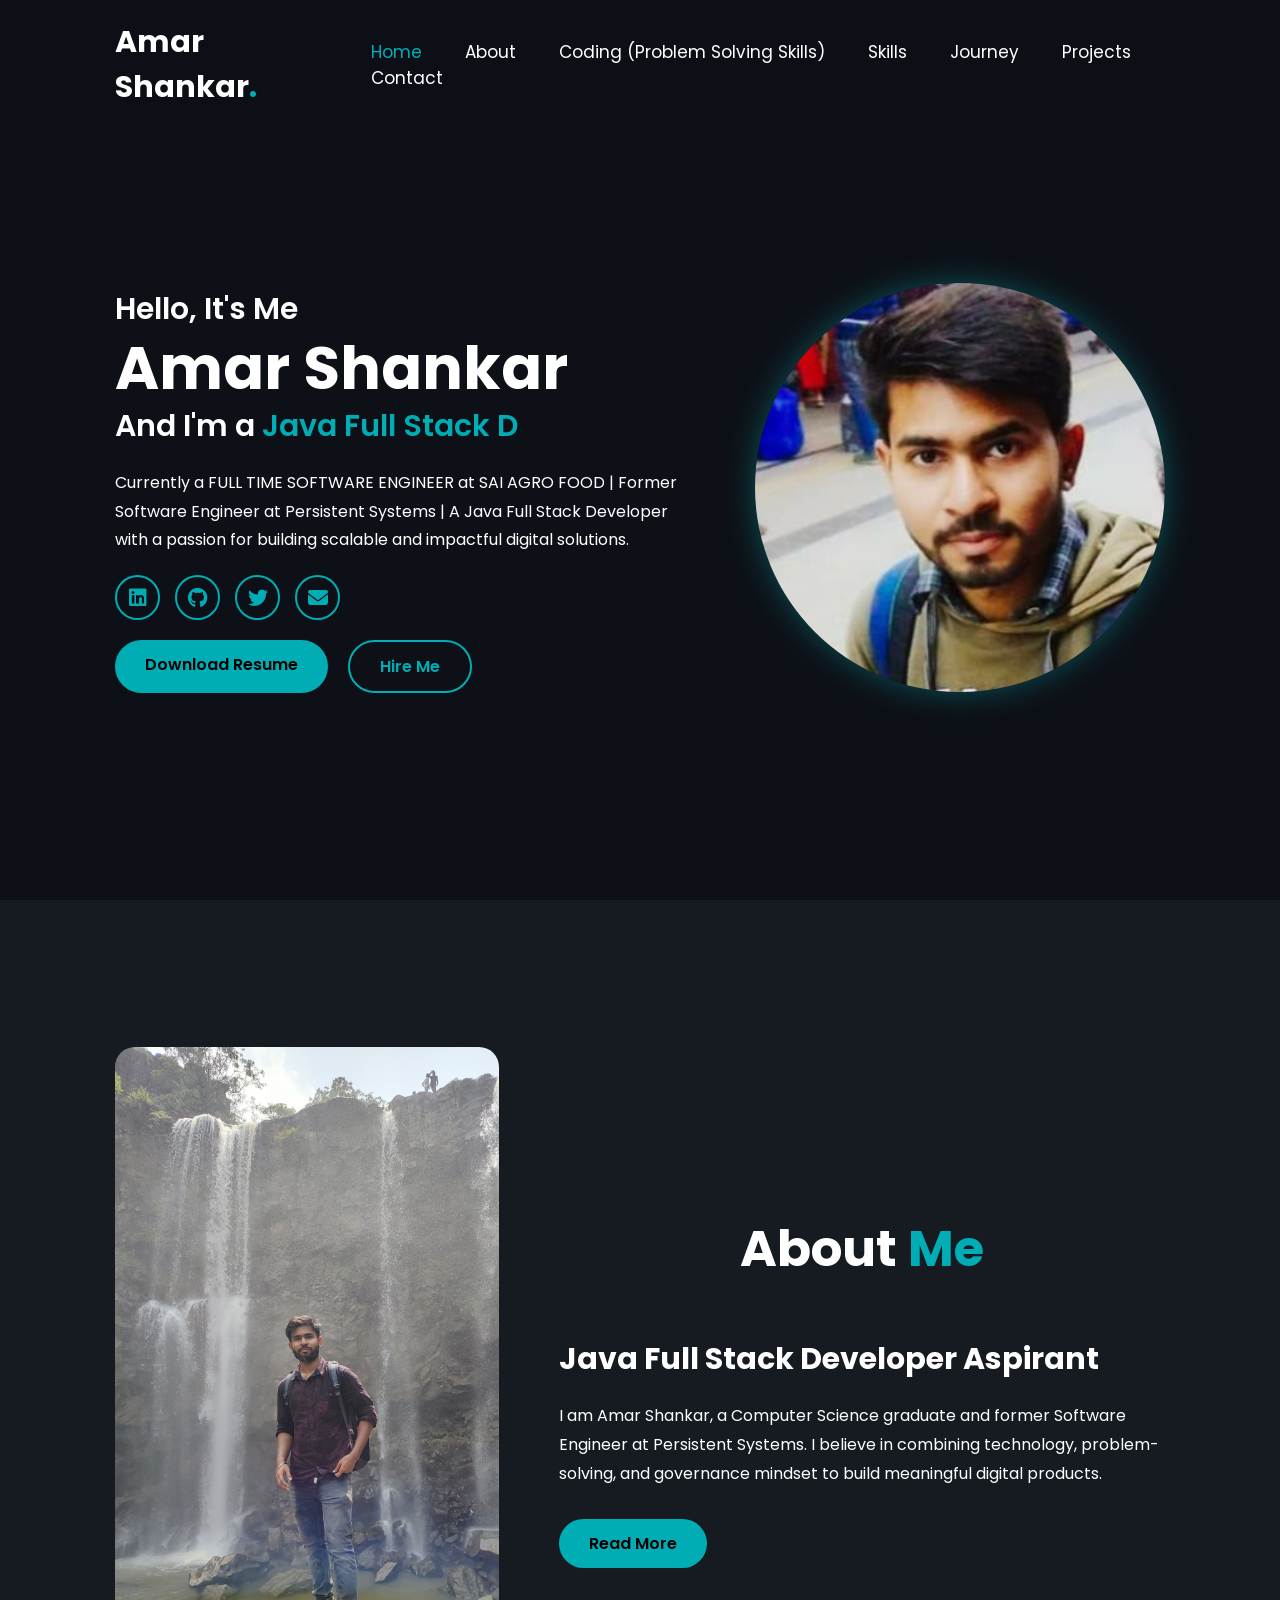
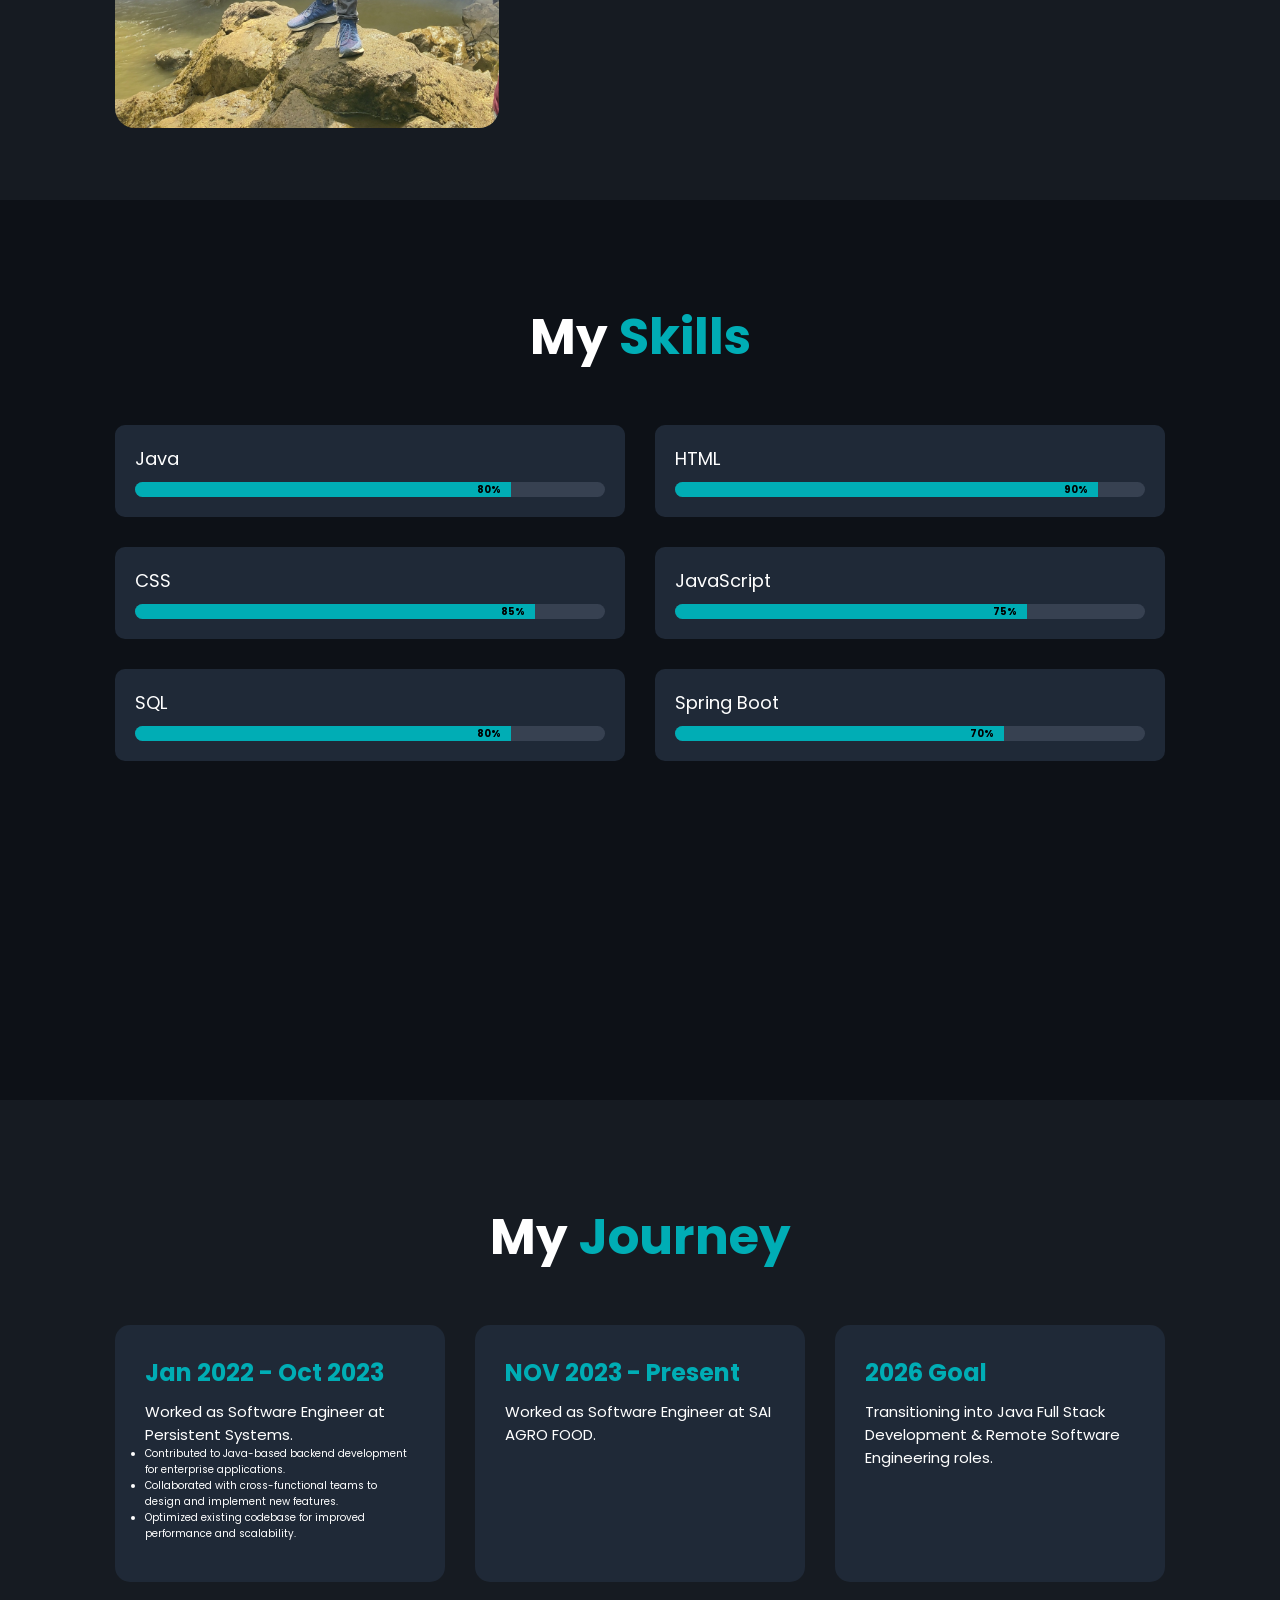
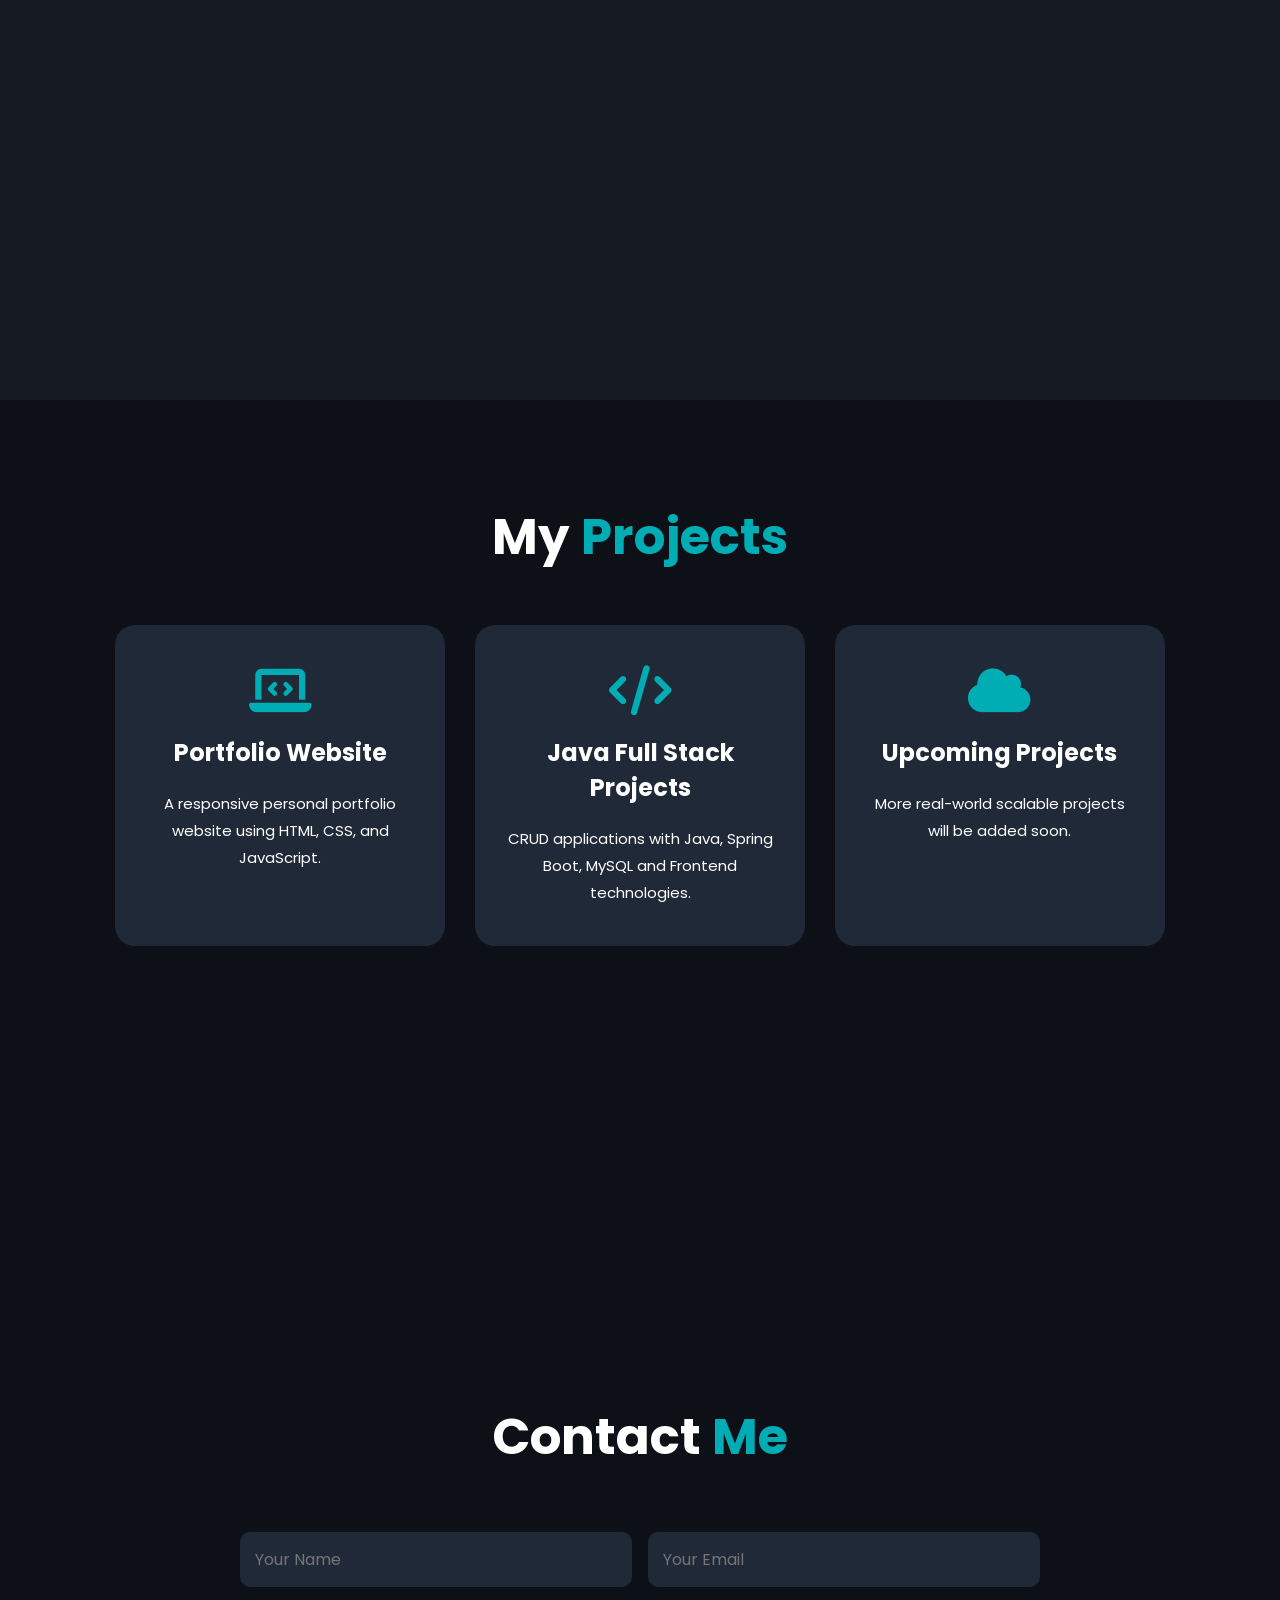
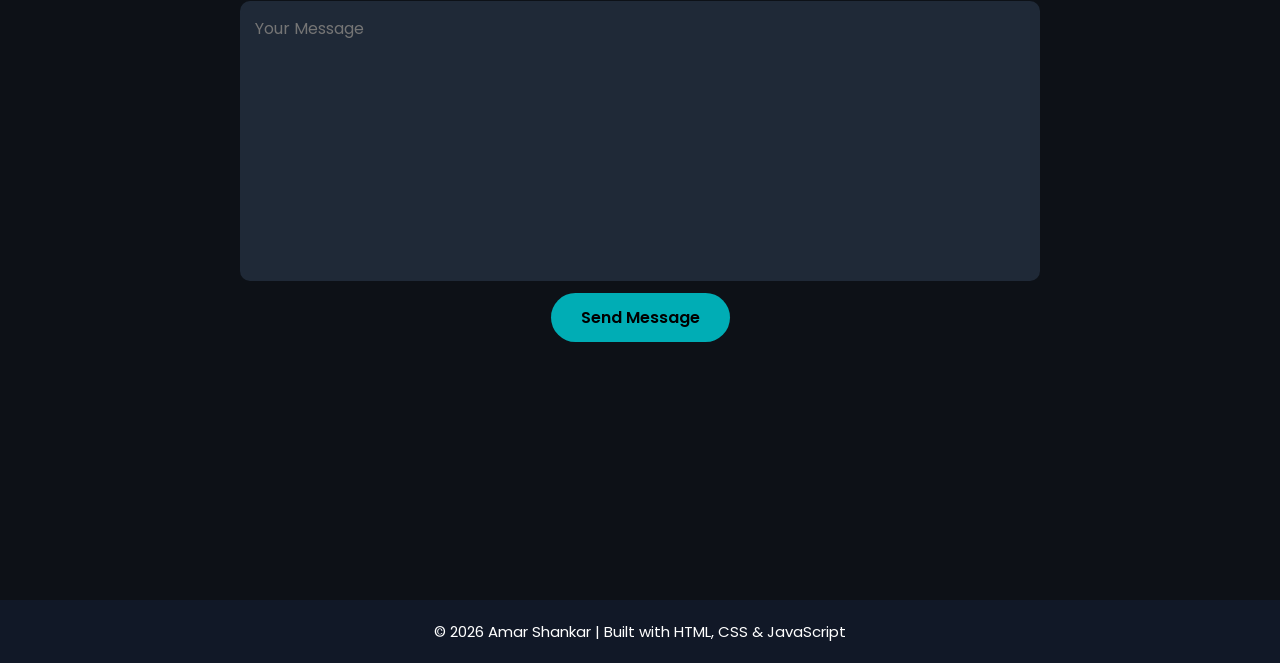
<file: index.html>
<!DOCTYPE html>
<html lang="en">
<head>
    <meta charset="UTF-8" />
    <meta name="viewport" content="width=device-width, initial-scale=1.0" />
    <title>Amar Shankar | Java Full Stack Developer</title>

    <!-- CSS -->
    <link rel="stylesheet" href="style.css" />

    <!-- Font Awesome -->
    <link rel="stylesheet"
        href="https://cdnjs.cloudflare.com/ajax/libs/font-awesome/6.5.2/css/all.min.css">
    <!-- <link rel="stylesheet"
href="https://cdnjs.cloudflare.com/ajax/libs/font-awesome/6.5.2/css/all.min.css"> -->
    <!-- Google Font -->
    <link rel="preconnect" href="https://fonts.googleapis.com">
    <link href="https://fonts.googleapis.com/css2?family=Poppins:wght@300;400;500;600;700&display=swap"
        rel="stylesheet">
</head>

<body>

    <!-- Scroll Progress -->
    <div id="progress-bar"></div>

    <!-- Header -->
    <header class="header">
        <a href="#" class="logo">Amar Shankar<span>.</span></a>

        <nav class="navbar">
            <a href="#home" class="active">Home</a>
            <a href="#about">About</a>
            <a href="coding.html">Coding (Problem Solving Skills)</a>
            <a href="#skills">Skills</a>
            <a href="#timeline">Journey</a>
            <a href="#projects">Projects</a>
            <a href="#contact">Contact</a>
        </nav>

        <div class="menu-btn">
            <i class="fas fa-bars"></i>
        </div>
    </header>
    
    <!-- Hero Section -->
    <section class="home" id="home">
        <div class="home-content">
            <h3>Hello, It's Me</h3>
            <h1>Amar Shankar</h1>

            <h3>
                And I'm a
                <span class="typing-text"></span>
            </h3>

            <p>
                Currently a FULL TIME SOFTWARE ENGINEER at SAI AGRO FOOD |
                Former Software Engineer at Persistent Systems |
                A Java Full Stack Developer with a passion
                for building scalable and impactful digital solutions.
            </p>

            <div class="social-icons">
                <!-- why social media icons are not visible on desktop sites with below code -->
                <a href="https://www.linkedin.com/in/amarks444" target="_blank"><i class="fab fa-linkedin"></i></a>
                <a href="https://github.com/amarks444" target="_blank"><i class="fab fa-github"></i></a>
                <a href="https://twitter.com/amarks444" target="_blank"><i class="fab fa-twitter"></i></a>
                <a href="mailto:amarks444@gmail.com"><i class="fas fa-envelope"></i></a>
            </div>

            <div class="btn-group">
                <a href="#" class="btn">Download Resume</a>
                <a href="#contact" class="btn secondary">Hire Me</a>
            </div>
        </div>

        <div class="home-img">
            <img src="images/profile.png" alt="Amar Shankar">
        </div>
    </section>

    <!-- About Section -->
    <section class="about" id="about">
        <div class="about-img">
            <img src="images/profile2.jpg" alt="About Amar">
        </div>

        <div class="about-content">
            <h2 class="heading">About <span>Me</span></h2>

            <h3>Java Full Stack Developer Aspirant</h3>

            <p>
                I am Amar Shankar, a Computer Science graduate and former
                Software Engineer at Persistent Systems.
                I believe in combining technology, problem-solving,
                and governance mindset to build meaningful digital products.
            </p>

            <a href="#" class="btn">Read More</a>
        </div>
    </section>

    <!-- Skills Section -->
    <section class="skills" id="skills">
        <h2 class="heading">My <span>Skills</span></h2>

        <div class="skills-container">

            <div class="skill-box">
                <span>Java</span>
                <div class="progress">
                    <div class="progress-bar java">80%</div>
                </div>
            </div>

            <div class="skill-box">
                <span>HTML</span>
                <div class="progress">
                    <div class="progress-bar html">90%</div>
                </div>
            </div>

            <div class="skill-box">
                <span>CSS</span>
                <div class="progress">
                    <div class="progress-bar css">85%</div>
                </div>
            </div>

            <div class="skill-box">
                <span>JavaScript</span>
                <div class="progress">
                    <div class="progress-bar js">75%</div>
                </div>
            </div>

            <div class="skill-box">
                <span>SQL</span>
                <div class="progress">
                    <div class="progress-bar sql">80%</div>
                </div>
            </div>

            <div class="skill-box">
                <span>Spring Boot</span>
                <div class="progress">
                    <div class="progress-bar spring">70%</div>
                </div>
            </div>

        </div>
    </section>

    <!-- Timeline -->
    <section class="timeline" id="timeline">
        <h2 class="heading">My <span>Journey</span></h2>

        <div class="timeline-container">

            <div class="timeline-box">
                <h3>Jan 2022 - Oct 2023</h3>
                <p>
                    Worked as Software Engineer at Persistent Systems.
                    <ul>
                        <li>Contributed to Java-based backend development for enterprise applications.</li>
                        <li>Collaborated with cross-functional teams to design and implement new features.</li>
                        <li>Optimized existing codebase for improved performance and scalability.</li>  
                        </ul>
                </p>
            </div>

            <div class="timeline-box">
                <h3>NOV 2023 - Present</h3>
                <p>
                    Worked as Software Engineer at SAI AGRO FOOD.
                </p>
            </div>
 
            <div class="timeline-box">
                <h3>2026 Goal</h3>
                <p>
                    Transitioning into Java Full Stack Development
                    & Remote Software Engineering roles.
                </p>
            </div>

        </div>
    </section>

    <!-- Projects -->
    <section class="projects" id="projects">
        <h2 class="heading">My <span>Projects</span></h2>

        <div class="project-container">

            <div class="project-card">
                <i class="fas fa-laptop-code"></i>
                <h3>Portfolio Website</h3>
                <p>
                    A responsive personal portfolio website using HTML,
                    CSS, and JavaScript.
                </p>
            </div>

            <div class="project-card">
                <i class="fas fa-code"></i>
                <h3>Java Full Stack Projects</h3>
                <p>
                    CRUD applications with Java, Spring Boot,
                    MySQL and Frontend technologies.
                </p>
            </div>

            <div class="project-card">
                <i class="fas fa-cloud"></i>
                <h3>Upcoming Projects</h3>
                <p>
                    More real-world scalable projects will be added soon.
                </p>
            </div>

        </div>
    </section>

    <!-- Contact -->
    <section class="contact" id="contact">
        <h2 class="heading">Contact <span>Me</span></h2>

        <form action="#">

            <div class="input-box">
                <input type="text" placeholder="Your Name">
                <input type="email" placeholder="Your Email">
            </div>

            <textarea cols="30" rows="10"
                placeholder="Your Message"></textarea>

            <input type="submit" value="Send Message"
                class="btn">
        </form>
    </section>

    <!-- Footer -->
    <footer class="footer">
        <p>
            © 2026 Amar Shankar | Built with HTML, CSS & JavaScript
        </p>
    </footer>

    <!-- JS -->
    <script src="script.js"></script>

</body>
</html>
</file>
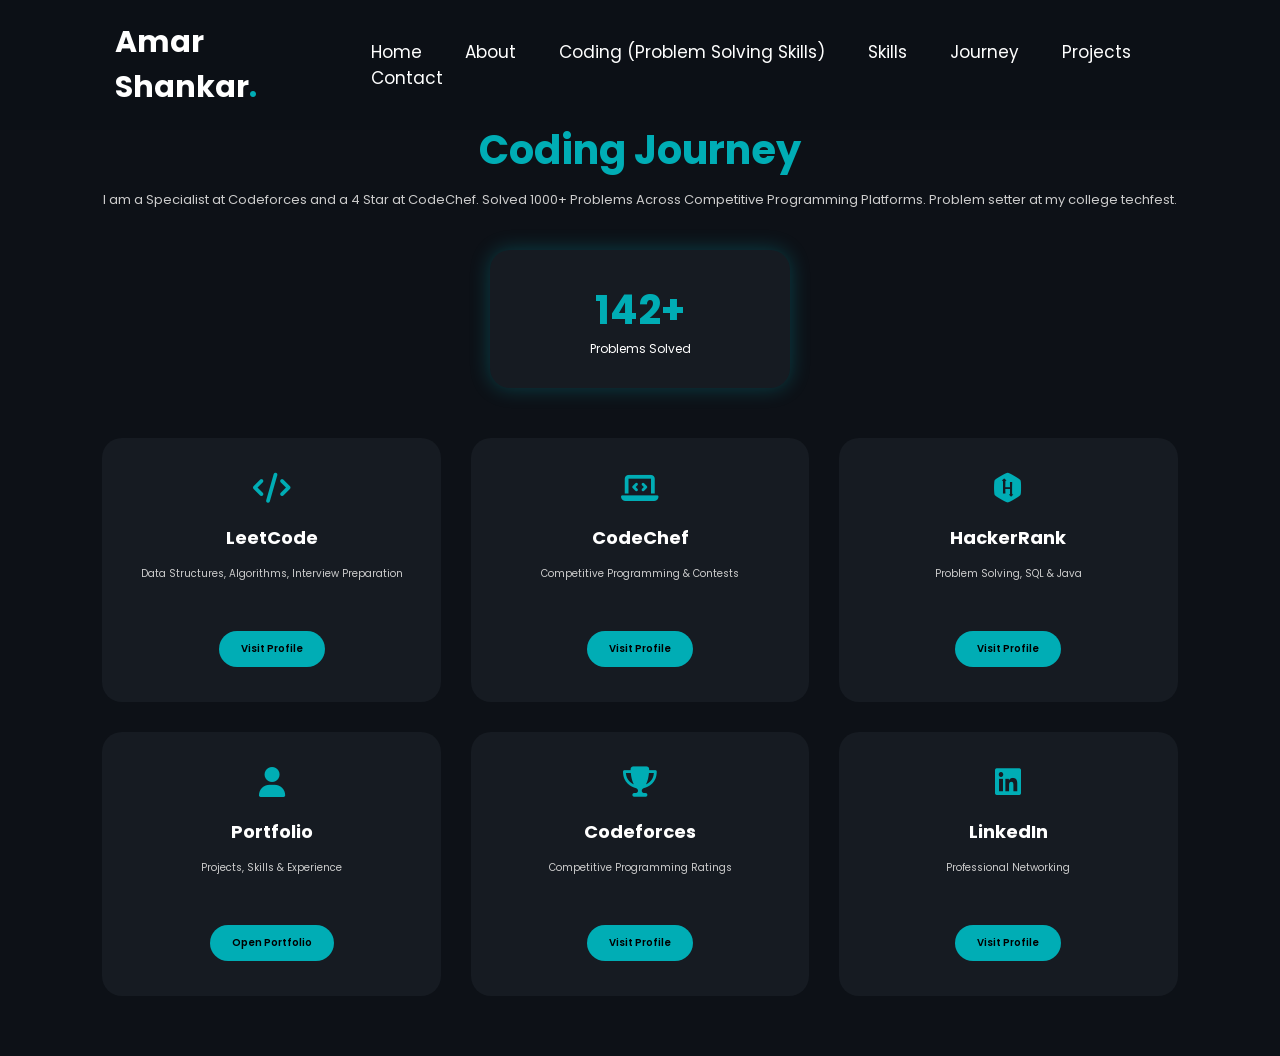
<file: coding.html>
<!DOCTYPE html>
<html lang="en">
<head>
    <meta charset="UTF-8">
    <meta name="viewport" content="width=device-width, initial-scale=1.0">
    <title>Coding Profiles | Amar Shankar</title>

    <!-- CSS -->
    <link rel="stylesheet" href="style.css" />
    <link rel="stylesheet" href="coding.css">

    <link rel="stylesheet"
    href="https://cdnjs.cloudflare.com/ajax/libs/font-awesome/6.7.2/css/all.min.css">
</head>
<body>
    <!-- trial navbarl -->
    <!-- Scroll Progress -->
    <div id="progress-bar"></div>

    <!-- Header -->
    <header class="header">
        <a href="#" class="logo">Amar Shankar<span>.</span></a>

        <nav class="navbar">
            <a href="index.html#home" class="active">Home</a>
            <a href="index.html#about">About</a>
            <a href="coding.html">Coding (Problem Solving Skills)</a>
            <a href="index.html#skills">Skills</a>
            <a href="index.html#timeline">Journey</a>
            <a href="index.html#projects">Projects</a>
            <a href="index.html#contact">Contact</a>
        </nav>

        <div class="menu-btn">
            <i class="fas fa-bars"></i>
        </div>
    </header>
    <!-- trial navbarl -->
    <section class="coding">

        <h1 class="title">
            Coding Journey
        </h1>

        <p class="subtitle">
            I am a Specialist at Codeforces and a 4 Star at CodeChef. Solved 1000+ Problems Across Competitive Programming Platforms. Problem setter at my college techfest.
        </p>

        <div class="stats-box">
            <h2 id="counter">0</h2>
            <span>Problems Solved</span>
        </div>

        <div class="profiles-container">

            <!-- LeetCode -->
            <div class="profile-card">
                <i class="fa-solid fa-code"></i>
                <h2>LeetCode</h2>
                <p>Data Structures, Algorithms, Interview Preparation</p>

                <a href="https://leetcode.com/amarks444/"
                   target="_blank">
                    Visit Profile
                </a>
            </div>

            <!-- CodeChef -->
            <div class="profile-card">
                <i class="fa-solid fa-laptop-code"></i>
                <h2>CodeChef</h2>
                <p>Competitive Programming & Contests</p>

                <a href="https://www.codechef.com/users/amarks444"
                   target="_blank">
                    Visit Profile
                </a>
            </div>

            <!-- HackerRank -->
            <div class="profile-card">
                <i class="fa-brands fa-hackerrank"></i>
                <h2>HackerRank</h2>
                <p>Problem Solving, SQL & Java</p>

                <a href="https://www.hackerrank.com/amarks444"
                   target="_blank">
                    Visit Profile
                </a>
            </div>

            <!-- Portfolio -->
            <div class="profile-card">
                <i class="fa-solid fa-user"></i>
                <h2>Portfolio</h2>
                <p>Projects, Skills & Experience</p>

                <a href="index.html">
                    Open Portfolio
                </a>
            </div>

            <!-- Codeforces -->
            <div class="profile-card">
                <i class="fa-solid fa-trophy"></i>
                <h2>Codeforces</h2>
                <p>Competitive Programming Ratings</p>

                <a href="https://codeforces.com/profile/amarks444"
                   target="_blank">
                    Visit Profile
                </a>
            </div>

            <!-- LinkedIn -->
            <div class="profile-card">
                <i class="fa-brands fa-linkedin"></i>
                <h2>LinkedIn</h2>
                <p>Professional Networking</p>

                <a href="https://linkedin.com/in/amarks444"
                   target="_blank">
                    Visit Profile
                </a>
            </div>

        </div>

    </section>

     <!-- JS -->
    <script src="script.js"></script>
    <script src="coding.js"></script>

</body>
</html>
</file>
<file: style.css>
/* =======================
   GOOGLE FONT
======================= */
@import url('https://fonts.googleapis.com/css2?family=Poppins:wght@300;400;500;600;700;800&display=swap');

/* =======================
   RESET
======================= */
*{
    margin:0;
    padding:0;
    box-sizing:border-box;
    text-decoration:none;
    border:none;
    outline:none;
    scroll-behavior:smooth;
    font-family:'Poppins', sans-serif;
}

:root{
    --bg-color:#0d1117;
    --second-bg-color:#161b22;
    --text-color:#ffffff;
    --main-color:#00adb5;
    --card-color:#1f2937;
    --shadow:0 0 20px rgba(0,173,181,.3);
}

html{
    font-size:62.5%;
    overflow-x:hidden;
}

body{
    background:var(--bg-color);
    color:var(--text-color);
}

/* =======================
   SCROLL BAR
======================= */
::-webkit-scrollbar{
    width:10px;
}

::-webkit-scrollbar-track{
    background:#111827;
}

::-webkit-scrollbar-thumb{
    background:var(--main-color);
    border-radius:20px;
}

/* =======================
   PROGRESS BAR
======================= */
#progress-bar{
    position:fixed;
    top:0;
    left:0;
    width:0%;
    height:4px;
    background:var(--main-color);
    z-index:9999;
}

/* =======================
   HEADER
======================= */
.header{
    position:fixed;
    top:0;
    left:0;
    width:100%;
    padding:2rem 9%;
    background:rgba(13,17,23,0.9);
    backdrop-filter:blur(12px);
    display:flex;
    justify-content:space-between;
    align-items:center;
    z-index:100;
}

.logo{
    font-size:3rem;
    color:white;
    font-weight:700;
}

.logo span{
    color:var(--main-color);
}

.navbar a{
    font-size:1.7rem;
    color:white;
    margin-left:4rem;
    transition:.3s ease;
}

.navbar a:hover,
.navbar a.active{
    color:var(--main-color);
}

.menu-btn{
    display:none;
    font-size:2.5rem;
    color:white;
    cursor:pointer;
}

/* =======================
   COMMON SECTION
======================= */
section{
    min-height:100vh;
    padding:10rem 9% 2rem;
}

.heading{
    text-align:center;
    font-size:5rem;
    margin-bottom:5rem;
}

.heading span{
    color:var(--main-color);
}

/* =======================
   HOME SECTION
======================= */
.home{
    display:flex;
    justify-content:center;
    align-items:center;
    gap:6rem;
}

.home-content h3{
    font-size:3rem;
    font-weight:600;
}

.home-content h1{
    font-size:6rem;
    font-weight:700;
    line-height:1.2;
}

.typing-text{
    color:var(--main-color);
}

.home-content p{
    font-size:1.6rem;
    line-height:1.8;
    margin:2rem 0;
    max-width:650px;
}

.home-img img{
    width:32vw;
    border-radius:50%;
    box-shadow:0 0 30px rgba(0,173,181,.4);
    transition:.4s ease;
}

.home-img img:hover{
    transform:scale(1.05);
}

.social-icons{
    display:flex;
    gap:1.5rem;
    margin:2rem 0;
}

.social-icons a{
    width:45px;
    height:45px;
    border:2px solid var(--main-color);
    border-radius:50%;
    display:flex;
    justify-content:center;
    align-items:center;
    color:var(--main-color);
    font-size:2rem;
    transition:.3s ease;
}

.social-icons a:hover{
    background:var(--main-color);
    color:black;
    transform:translateY(-5px);
}

/* =======================
   BUTTON
======================= */
.btn-group{
    display:flex;
    gap:2rem;
}

.btn{
    display:inline-block;
    padding:1.2rem 3rem;
    background:var(--main-color);
    border-radius:40px;
    font-size:1.6rem;
    color:black;
    font-weight:600;
    transition:.3s ease;
}

.btn:hover{
    transform:translateY(-5px);
    box-shadow:var(--shadow);
}

.secondary{
    background:transparent;
    border:2px solid var(--main-color);
    color:var(--main-color);
}

/* =======================
   ABOUT
======================= */
.about{
    display:flex;
    justify-content:center;
    align-items:center;
    gap:6rem;
    background:var(--second-bg-color);
}

.about-img img{
    width:30vw;
    border-radius:2rem;
}

.about-content h3{
    font-size:3rem;
}

.about-content p{
    font-size:1.6rem;
    margin:2rem 0 3rem;
    line-height:1.8;
}

/* =======================
   SKILLS
======================= */
.skills-container{
    display:grid;
    grid-template-columns:repeat(2,1fr);
    gap:3rem;
}

.skill-box{
    background:var(--card-color);
    padding:2rem;
    border-radius:1rem;
}

.skill-box span{
    font-size:1.8rem;
    display:block;
    margin-bottom:1rem;
}

.progress{
    width:100%;
    height:15px;
    background:#374151;
    border-radius:20px;
    overflow:hidden;
}

.progress-bar{
    height:100%;
    background:var(--main-color);
    text-align:right;
    padding-right:10px;
    font-size:1rem;
    color:black;
    font-weight:bold;
}

.java{width:80%;}
.html{width:90%;}
.css{width:85%;}
.js{width:75%;}
.sql{width:80%;}
.spring{width:70%;}

/* =======================
   TIMELINE
======================= */
.timeline{
    background:var(--second-bg-color);
}

.timeline-container{
    display:grid;
    grid-template-columns:repeat(auto-fit,minmax(280px,1fr));
    gap:3rem;
}

.timeline-box{
    background:var(--card-color);
    padding:3rem;
    border-radius:1.5rem;
    transition:.3s ease;
}

.timeline-box:hover{
    transform:translateY(-10px);
    box-shadow:var(--shadow);
}

.timeline-box h3{
    font-size:2.4rem;
    color:var(--main-color);
}

.timeline-box p{
    font-size:1.5rem;
    margin-top:1rem;
}

/* =======================
   PROJECTS
======================= */
.project-container{
    display:grid;
    grid-template-columns:repeat(auto-fit,minmax(280px,1fr));
    gap:3rem;
}

.project-card{
    background:var(--card-color);
    padding:4rem 3rem;
    text-align:center;
    border-radius:2rem;
    transition:.3s ease;
}

.project-card:hover{
    transform:translateY(-10px);
    box-shadow:var(--shadow);
}

.project-card i{
    font-size:5rem;
    color:var(--main-color);
}

.project-card h3{
    font-size:2.4rem;
    margin:2rem 0;
}

.project-card p{
    font-size:1.5rem;
    line-height:1.8;
}

/* =======================
   CONTACT
======================= */
.contact form{
    max-width:80rem;
    margin:1rem auto;
    text-align:center;
}

.input-box{
    display:flex;
    justify-content:space-between;
    flex-wrap:wrap;
}

.input-box input,
.contact textarea{
    width:100%;
    padding:1.5rem;
    font-size:1.6rem;
    color:white;
    background:var(--card-color);
    border-radius:1rem;
    margin:.7rem 0;
}

.input-box input{
    width:49%;
}

.contact textarea{
    resize:none;
}

/* =======================
   FOOTER
======================= */
.footer{
    text-align:center;
    padding:2rem;
    background:#111827;
}

.footer p{
    font-size:1.5rem;
}

/* =======================
   RESPONSIVE
======================= */
@media(max-width:991px){

    html{
        font-size:55%;
    }

    .header{
        padding:2rem 5%;
    }

    section{
        padding:10rem 5% 2rem;
    }
}

@media(max-width:768px){

    .menu-btn{
        display:block;
    }

    .navbar{
        position:absolute;
        top:100%;
        left:-100%;
        width:100%;
        background:#161b22;
        padding:2rem;
        transition:.3s ease;
        display:flex;
        flex-direction:column;
    }

    .navbar.active{
        left:0;
    }

    .navbar a{
        margin:1.5rem 0;
        display:block;
    }

    .home,
    .about{
        flex-direction:column;
        text-align:center;
    }

    .home-img img,
    .about-img img{
        width:70vw;
    }

    .skills-container{
        grid-template-columns:1fr;
    }

    .input-box input{
        width:100%;
    }
}

@media(max-width:450px){

    html{
        font-size:50%;
    }

    .heading{
        font-size:4rem;
    }
}

/* =======================
   SCROLL ANIMATION
======================= */

.home-content,
.home-img,
.about-content,
.about-img,
.skill-box,
.timeline-box,
.project-card,
.contact form{
    opacity:0;
    transform:translateY(40px);
    transition:all 1s ease;
}

.show{
    opacity:1 !important;
    transform:translateY(0) !important;
}
</file>
<file: coding.css>
@import url('https://fonts.googleapis.com/css2?family=Poppins:wght@300;400;500;600;700&display=swap');

*{
    margin:0;
    padding:0;
    box-sizing:border-box;
    font-family:'Poppins',sans-serif;
}

body{
    background:#0d1117;
    color:white;
}

.coding{
    min-height:100vh;
    padding:60px 8%;
}

.title{
    padding-top: 60px;
    text-align:center;
    font-size:4rem;
    color:#00adb5;
}

.subtitle{
    text-align:center;
    font-size:1.3rem;
    margin-top:10px;
    color:#ccc;
}

.stats-box{
    width:300px;
    margin:40px auto;
    text-align:center;
    background:#161b22;
    padding:30px;
    border-radius:20px;
    box-shadow:0 0 20px rgba(0,173,181,.3);
}

.stats-box h2{
    font-size:4rem;
    color:#00adb5;
}

.stats-box span{
    font-size:1.2rem;
}

.profiles-container{
    margin-top:50px;

    display:grid;
    grid-template-columns:
    repeat(auto-fit,minmax(280px,1fr));

    gap:30px;
}

.profile-card{
    background:#161b22;
    padding:35px;
    border-radius:20px;
    text-align:center;

    transition:0.4s;
}

.profile-card:hover{
    transform:translateY(-10px);
    box-shadow:0 0 25px rgba(0,173,181,.4);
}

.profile-card i{
    font-size:3rem;
    color:#00adb5;
}

.profile-card h2{
    margin-top:20px;
    font-size:1.8rem;
}

.profile-card p{
    margin:15px 0;
    color:#ccc;
    min-height:50px;
}

.profile-card a{
    display:inline-block;
    padding:10px 22px;
    border-radius:30px;
    background:#00adb5;
    color:black;
    text-decoration:none;
    font-weight:600;
}

.profile-card a:hover{
    background:white;
}

@media(max-width:768px){

    .title{
        font-size:2.8rem;
    }

    .stats-box{
        width:100%;
    }
}
</file>
